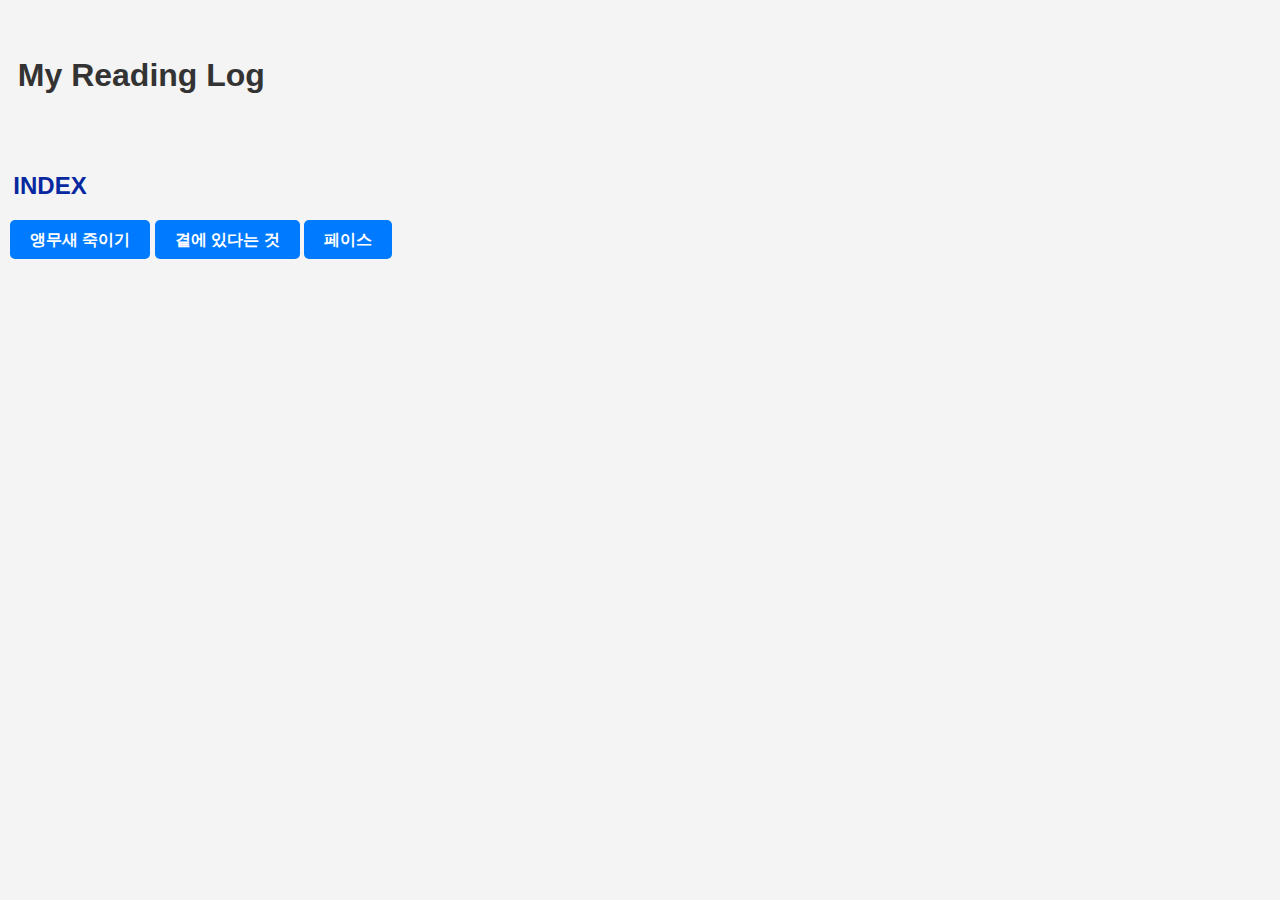
<file: index.html>
<!DOCTYPE html>
<html>
<head>
    <title>My Reading Log</title>
    <link rel="stylesheet" type="text/css" href="styles.css">
</head>
<body>
<br><br>
<h1>&nbsp;&nbsp;My Reading Log</h1>
<br><br>
<h2>&nbsp;&nbsp;INDEX</h2>
<p></p>
<!-- 하이퍼링크를 버튼처럼 스타일링 -->
<p>
    <a href="To kill a mockingbird.html" class="button">앵무새 죽이기</a>
<style>
  .button {
    display: inline-block;
    padding: 10px 20px;
    font-size: 16px;
    font-weight: bold;
    color: white;
    background-color: #007bff;
    text-decoration: none;
    border-radius: 5px;
    border: none;
    transition: background-color 0.3s ease;
  }

  .button:hover {
    background-color: #0056b3;
  }
</style>

    <a href="곁에 있다는 것.html" class="button">곁에 있다는 것</a>
<style>
  .button {
    display: inline-block;
    padding: 10px 20px;
    font-size: 16px;
    font-weight: bold;
    color: white;
    background-color: #007bff;
    text-decoration: none;
    border-radius: 5px;
    border: none;
    transition: background-color 0.3s ease;
  }

  .button:hover {
    background-color: #0056b3;
  }
</style>

    <a href="페이스.html" class="button">페이스</a>
<style>
  .button {
    display: inline-block;
    padding: 10px 20px;
    font-size: 16px;
    font-weight: bold;
    color: white;
    background-color: #007bff;
    text-decoration: none;
    border-radius: 5px;
    border: none;
    transition: background-color 0.3s ease;
  }

  .button:hover {
    background-color: #0056b3;
  }
</style>

</p>
</body>
</html>
</file>
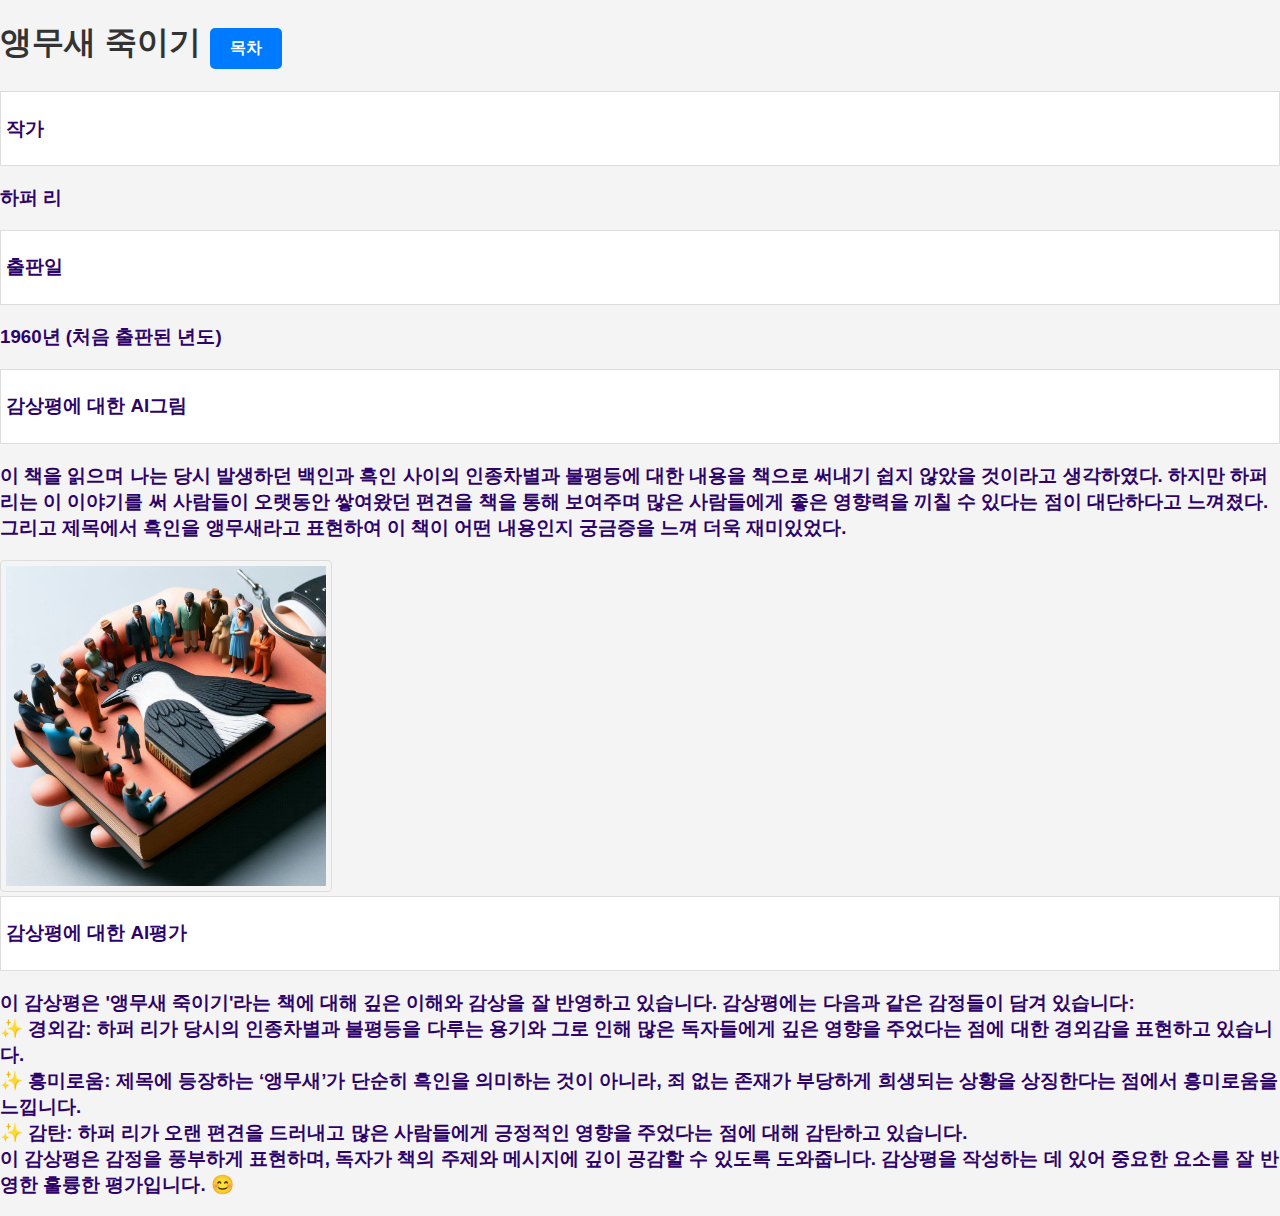
<file: To kill a mockingbird.html>
<!DOCTYPE html>
<html>
<head>
    <title>앵무새 죽이기</title>
    <link rel="stylesheet" type="text/css" href="styles.css">
</head>
<body>

<h1>
    앵무새 죽이기
    <a href="index.html" class="button">목차</a>
<style>
  .button {
    display: inline-block;
    padding: 10px 20px;
    font-size: 16px;
    font-weight: bold;
    color: white;
    background-color: #007bff;
    text-decoration: none;
    border-radius: 5px;
    border: none;
    transition: background-color 0.3s ease;
  }

  .button:hover {
    background-color: #0056b3;
  }
</style>

</h1>
<ul>
    <li><h3>작가</h3></li>
    <h3>하퍼 리</h3>
    <li><h3>출판일</h3></li>
    <h3>1960년 (처음 출판된 년도)</h3>
    <li><h3>감상평에 대한 AI그림</h3></li>
    <h3>이 책을 읽으며 나는 당시 발생하던 백인과 흑인 사이의 인종차별과 불평등에 대한 내용을 책으로 써내기 쉽지 않았을 것이라고 생각하였다. 하지만 하퍼 리는 이 이야기를 써 사람들이 오랫동안 쌓여왔던 편견을 책을 통해 보여주며 많은 사람들에게 좋은 영향력을 끼칠 수 있다는 점이 대단하다고 느껴졌다. 그리고 제목에서 흑인을 앵무새라고 표현하여 이 책이 어떤 내용인지 궁금증을 느껴 더욱 재미있었다. <br> 
    </h3>
    <img src="앵무새 죽이기.png" alt=앵무새 죽이기">
    <li><h3>감상평에 대한 AI평가</h3></li>
    <h3>이 감상평은 '앵무새 죽이기'라는 책에 대해 깊은 이해와 감상을 잘 반영하고 있습니다. 감상평에는 다음과 같은 감정들이 담겨 있습니다:<br>
        &#10024; 경외감: 하퍼 리가 당시의 인종차별과 불평등을 다루는 용기와 그로 인해 많은 독자들에게 깊은 영향을 주었다는 점에 대한 경외감을 표현하고 있습니다.
<br>
        &#10024; 흥미로움: 제목에 등장하는 ‘앵무새’가 단순히 흑인을 의미하는 것이 아니라, 죄 없는 존재가 부당하게 희생되는 상황을 상징한다는 점에서 흥미로움을 느낍니다.
<br>
       &#10024; 감탄: 하퍼 리가 오랜 편견을 드러내고 많은 사람들에게 긍정적인 영향을 주었다는 점에 대해 감탄하고 있습니다.
<br>
       이 감상평은 감정을 풍부하게 표현하며, 독자가 책의 주제와 메시지에 깊이 공감할 수 있도록 도와줍니다. 감상평을 작성하는 데 있어 중요한 요소를 잘 반영한 훌륭한 평가입니다. 😊
    </h3>
</ul>

</body>
</html>
</file>
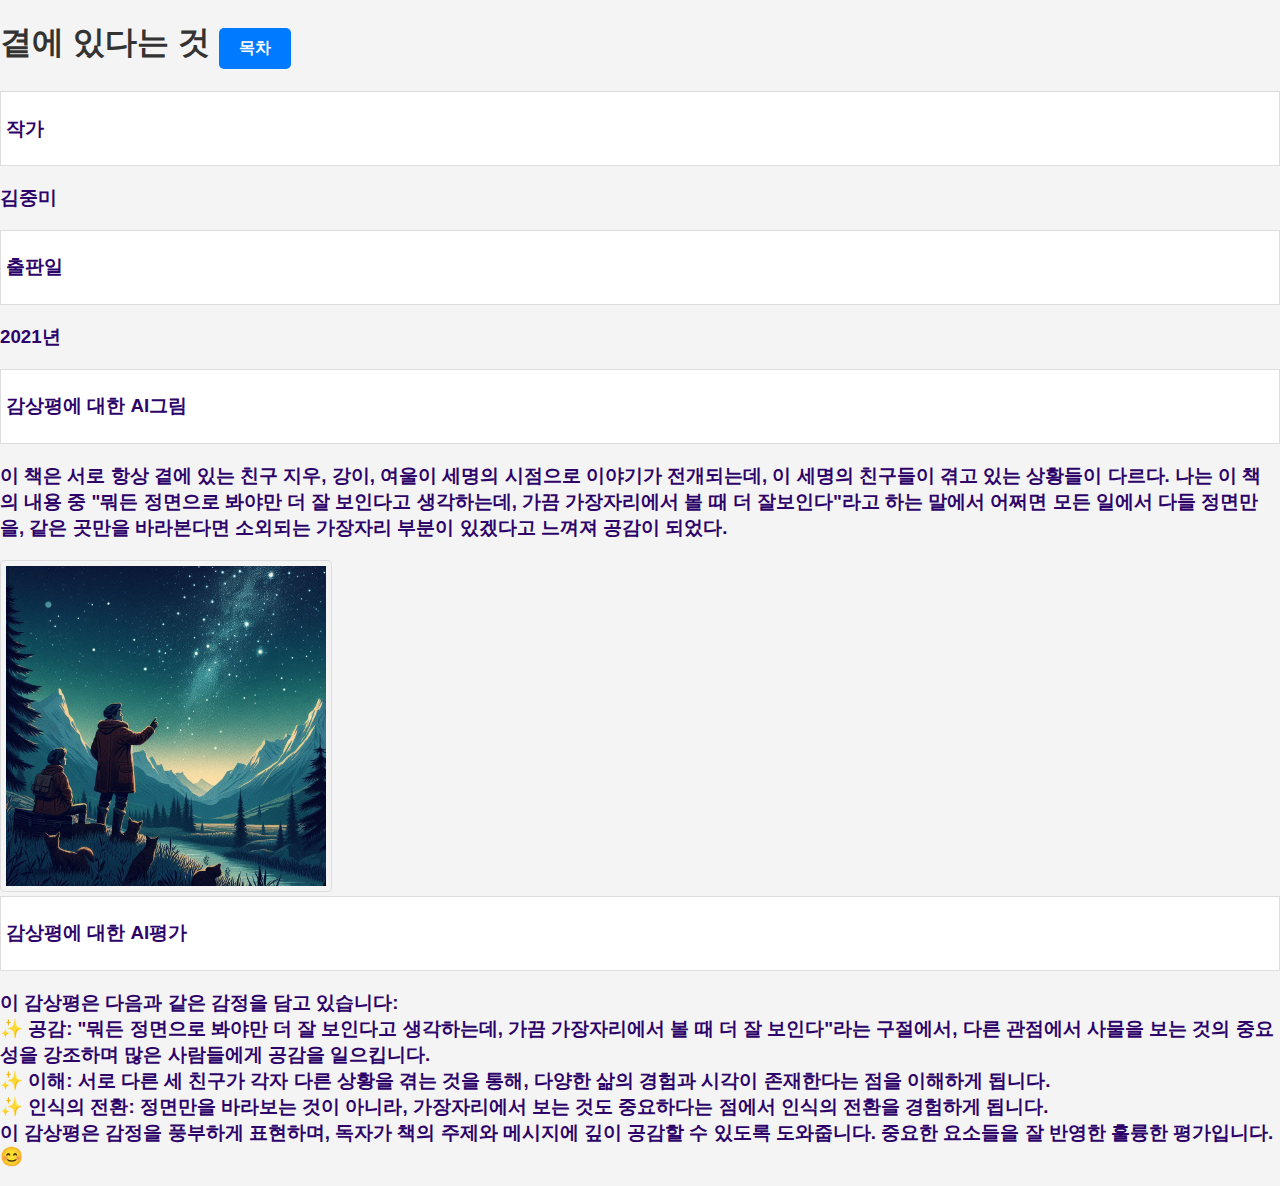
<file: 곁에 있다는 것.html>
<!DOCTYPE html>
<html>
<head>
    <title>곁에 있다는 것</title>
    <link rel="stylesheet" type="text/css" href="styles.css">
</head>
<body>

<h1>
    곁에 있다는 것
    <a href="index.html" class="button">목차</a>
<style>
  .button {
    display: inline-block;
    padding: 10px 20px;
    font-size: 16px;
    font-weight: bold;
    color: white;
    background-color: #007bff;
    text-decoration: none;
    border-radius: 5px;
    border: none;
    transition: background-color 0.3s ease;
  }

  .button:hover {
    background-color: #0056b3;
  }
</style>

</h1>
<ul>
    <li><h3>작가</h3></li>
    <h3>김중미</h3>
    <li><h3>출판일</h3></li>
    <h3>2021년</h3>
    <li><h3>감상평에 대한 AI그림</h3></li>
    <h3>이 책은 서로 항상 곁에 있는 친구 지우, 강이, 여울이 세명의 시점으로 이야기가 전개되는데, 이 세명의 친구들이 겪고 있는 상황들이 다르다. 나는 이 책의 내용 중 "뭐든 정면으로 봐야만 더 잘 보인다고 생각하는데, 가끔 가장자리에서 볼 때 더 잘보인다"라고 하는 말에서 어쩌면 모든 일에서 다들 정면만을, 같은 곳만을 바라본다면 소외되는 가장자리 부분이 있겠다고 느껴져 공감이 되었다. <br> 
    </h3>
    <img src="곁에 있다는 것.png" alt=곁에 있다는 것">
    <li><h3>감상평에 대한 AI평가</h3></li>
    <h3> 이 감상평은 다음과 같은 감정을 담고 있습니다:<br>
        &#10024; 공감: "뭐든 정면으로 봐야만 더 잘 보인다고 생각하는데, 가끔 가장자리에서 볼 때 더 잘 보인다"라는 구절에서, 다른 관점에서 사물을 보는 것의 중요성을 강조하며 많은 사람들에게 공감을 일으킵니다.
<br>
        &#10024; 이해: 서로 다른 세 친구가 각자 다른 상황을 겪는 것을 통해, 다양한 삶의 경험과 시각이 존재한다는 점을 이해하게 됩니다.
<br>
       &#10024; 인식의 전환: 정면만을 바라보는 것이 아니라, 가장자리에서 보는 것도 중요하다는 점에서 인식의 전환을 경험하게 됩니다.
<br>
      이 감상평은 감정을 풍부하게 표현하며, 독자가 책의 주제와 메시지에 깊이 공감할 수 있도록 도와줍니다. 중요한 요소들을 잘 반영한 훌륭한 평가입니다. 😊
    </h3>
</ul>

</body>
</html>
</file>
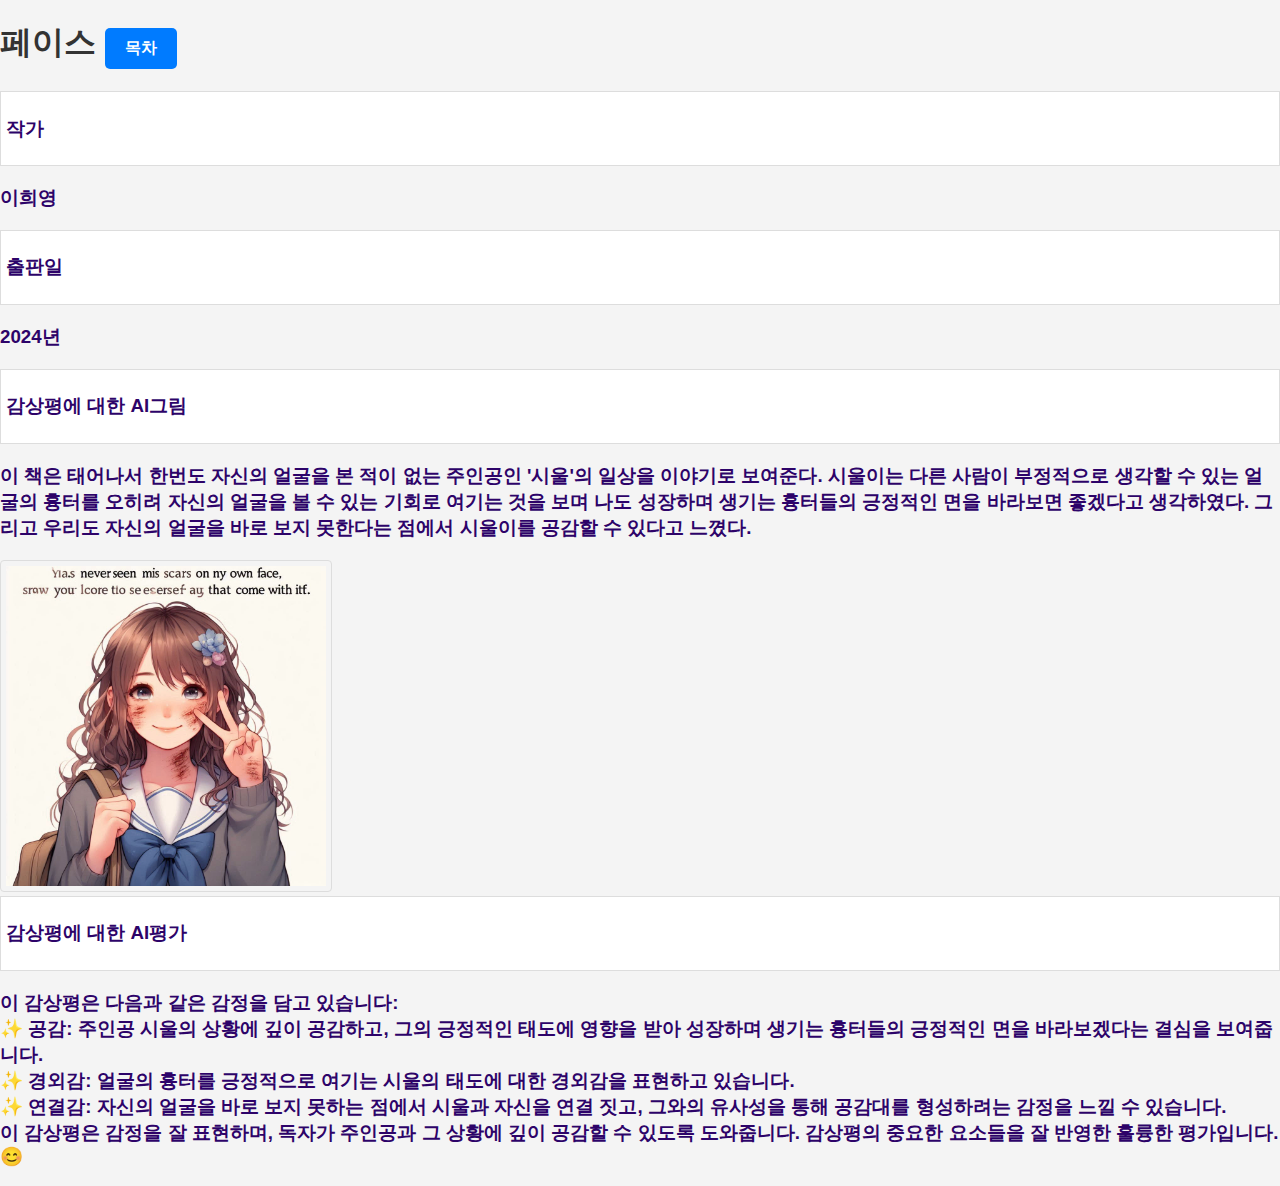
<file: 페이스.html>
<!DOCTYPE html>
<html>
<head>
    <title>페이스</title>
    <link rel="stylesheet" type="text/css" href="styles.css">
</head>
<body>

<h1>
    페이스
    <a href="index.html" class="button">목차</a>
<style>
  .button {
    display: inline-block;
    padding: 10px 20px;
    font-size: 16px;
    font-weight: bold;
    color: white;
    background-color: #007bff;
    text-decoration: none;
    border-radius: 5px;
    border: none;
    transition: background-color 0.3s ease;
  }

  .button:hover {
    background-color: #0056b3;
  }
</style>

</h1>
<ul>
    <li><h3>작가</h3></li>
    <h3>이희영</h3>
    <li><h3>출판일</h3></li>
    <h3>2024년</h3>
    <li><h3>감상평에 대한 AI그림</h3></li>
    <h3>이 책은 태어나서 한번도 자신의 얼굴을 본 적이 없는 주인공인 '시울'의 일상을 이야기로 보여준다. 시울이는 다른 사람이 부정적으로 생각할 수 있는 얼굴의 흉터를 오히려 자신의 얼굴을 볼 수 있는 기회로 여기는 것을 보며 나도 성장하며 생기는 흉터들의 긍정적인 면을 바라보면 좋겠다고 생각하였다. 그리고 우리도 자신의 얼굴을 바로 보지 못한다는 점에서 시울이를 공감할 수 있다고 느꼈다. <br> 
    </h3>
    <img src="페이스.png" alt=페이스">
    <li><h3>감상평에 대한 AI평가</h3></li>
    <h3> 이 감상평은 다음과 같은 감정을 담고 있습니다:<br>
        &#10024; 공감: 주인공 시울의 상황에 깊이 공감하고, 그의 긍정적인 태도에 영향을 받아 성장하며 생기는 흉터들의 긍정적인 면을 바라보겠다는 결심을 보여줍니다.
<br>
        &#10024; 경외감: 얼굴의 흉터를 긍정적으로 여기는 시울의 태도에 대한 경외감을 표현하고 있습니다.
<br>
       &#10024; 연결감: 자신의 얼굴을 바로 보지 못하는 점에서 시울과 자신을 연결 짓고, 그와의 유사성을 통해 공감대를 형성하려는 감정을 느낄 수 있습니다.
<br>
      이 감상평은 감정을 잘 표현하며, 독자가 주인공과 그 상황에 깊이 공감할 수 있도록 도와줍니다. 감상평의 중요한 요소들을 잘 반영한 훌륭한 평가입니다. 😊
    </h3>
</ul>

</body>
</html>
</file>
<file: styles.css>
body {
    font-family: Arial, sans-serif; /* 전체 페이지의 폰트 스타일 지정 */
    margin: 0;
    padding: 0;
    background-color: #f4f4f4; /* 배경색 설정 */
    text-align: center; /* 제목을 중앙 정렬 */
}

h1 {
    color: #333; /* 제목의 색상 지정 */
    text-align: left; /* 제목을 중앙 정렬 */
}

h2 {
    color: #07289f; /* 제목의 색상 지정 */
    text-align: left; /* 제목을 중앙 정렬 */
}
h3 {
    color: #2d0369; /* 제목의 색상 지정 */
    text-align: left; /* 제목을 중앙 정렬 */
}

p {
    font-size: 16px; /* 문단의 폰트 크기 지정 */
    color: #666; /* 문단의 색상 지정 */
    line-height: 1.2; /* 문단의 줄 간격 지정 */
    margin: 10px; /* 문단 주위 여백 지정 */
    text-align: left; /* 제목을 중앙 정렬 */
}

a {
    color: #000; /* 링크의 색상 지정 */
    text-decoration: none; /* 링크의 밑줄 제거 */
    text-align: center; /* 제목을 중앙 정렬 */
}
a:hover {
    color: blue; /* 마우스 오버 시 링크 색상 변경 */
    text-align: center; /* 제목을 중앙 정렬 */
}

ul {
    list-style: none; /* 목록의 스타일 없애기 */
    padding: 0;
    text-align: left; /* 제목을 중앙 정렬 */
}

li {
    background-color: #fff; /* 목록 항목 배경색 지정 */
    margin-bottom: 5px; /* 목록 항목 사이의 여백 지정 */
    padding: 5px; /* 목록 항목 내부 여백 지정 */
    border: 1px solid #ddd; /* 목록 항목 테두리 지정 */
    text-align: left; /* 제목을 중앙 정렬 */
}
img {
  border: 1px solid #ddd;
  border-radius: 4px;
  padding: 5px;
  width: 320px;
}

div {
    margin: 20px; /* div 주위 여백 지정 */
    padding: 20px; /* div 내부 여백 지정 */
    background-color: yellow; /* 배경색 지정 */
    border: 1px solid #ddd; /* 테두리 지정 */
    text-align: center; /* 제목을 중앙 정렬 */
}
</file>
